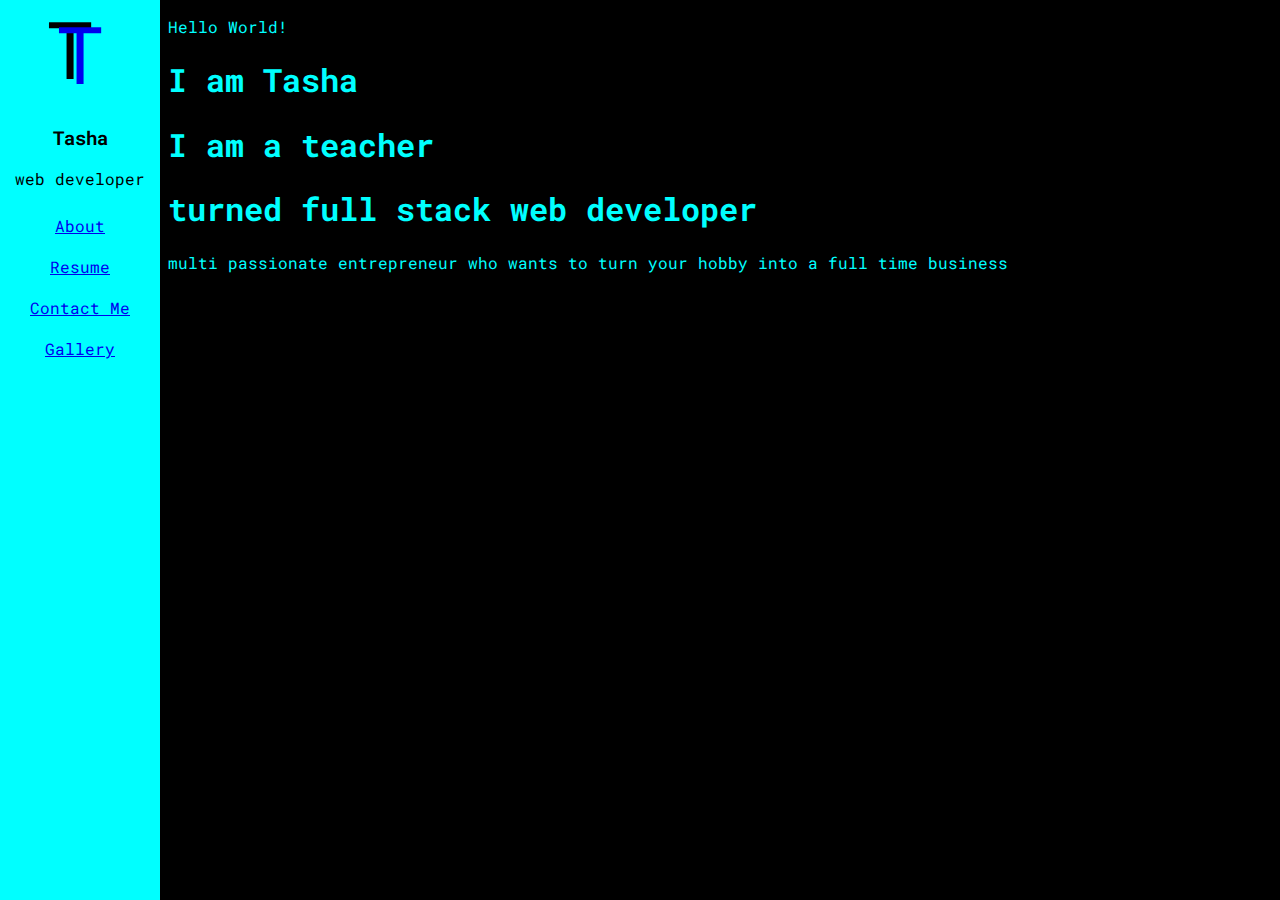
<file: landing/index.html>
<!DOCTYPE html>
<html lang="en">
<head>
    <meta charset="UTF-8">
    <meta http-equiv="X-UA-Compatible" content="IE=edge">
    <meta name="viewport" content="width=device-width, initial-scale=1.0">
    <title>Document</title>
    <link rel="stylesheet" href="landing.css">
    <link rel="preconnect" href="https://fonts.googleapis.com">
    <link rel="preconnect" href="https://fonts.gstatic.com" crossorigin>
    <link href="https://fonts.googleapis.com/css2?family=Roboto+Mono:ital@1&display=swap" rel="stylesheet">
</head>

<body>
    <navbar>
        <section class="landing">
            <a href="../index.html">T</a>
            <h3>Tasha</h3>
            <p>web developer</p>
        </section>
        <section class="navigation">
            <a href="../about/about.html">About</a>
            <a href="../resume/resume.html">Resume</a>
            <a href="../contact/contact.html">Contact Me</a>
            <a href="../gallery/gallery.html">Gallery</a>
            
        </section>
    </navbar>

    <section class="body-container">
        <p>Hello World!</p>
        <h1> I am Tasha</h1>
        <h1> I am a teacher</h1>
        <h1> turned full stack web developer</h1>
        <p> multi passionate entrepreneur who wants to turn your hobby into a full time business</p>
    </section>
    
</body>
</html>










<!-- A Landing page
An About page
A Resume page
A Contact Me page
An image gallery, so to speak, that will serve as your Portfolio Page. It will have thumbnails of all the websites you've built and hosted up to this point, that when clicked they will take you to those websites.
design for phone, tablet, and laptop -->
</file>
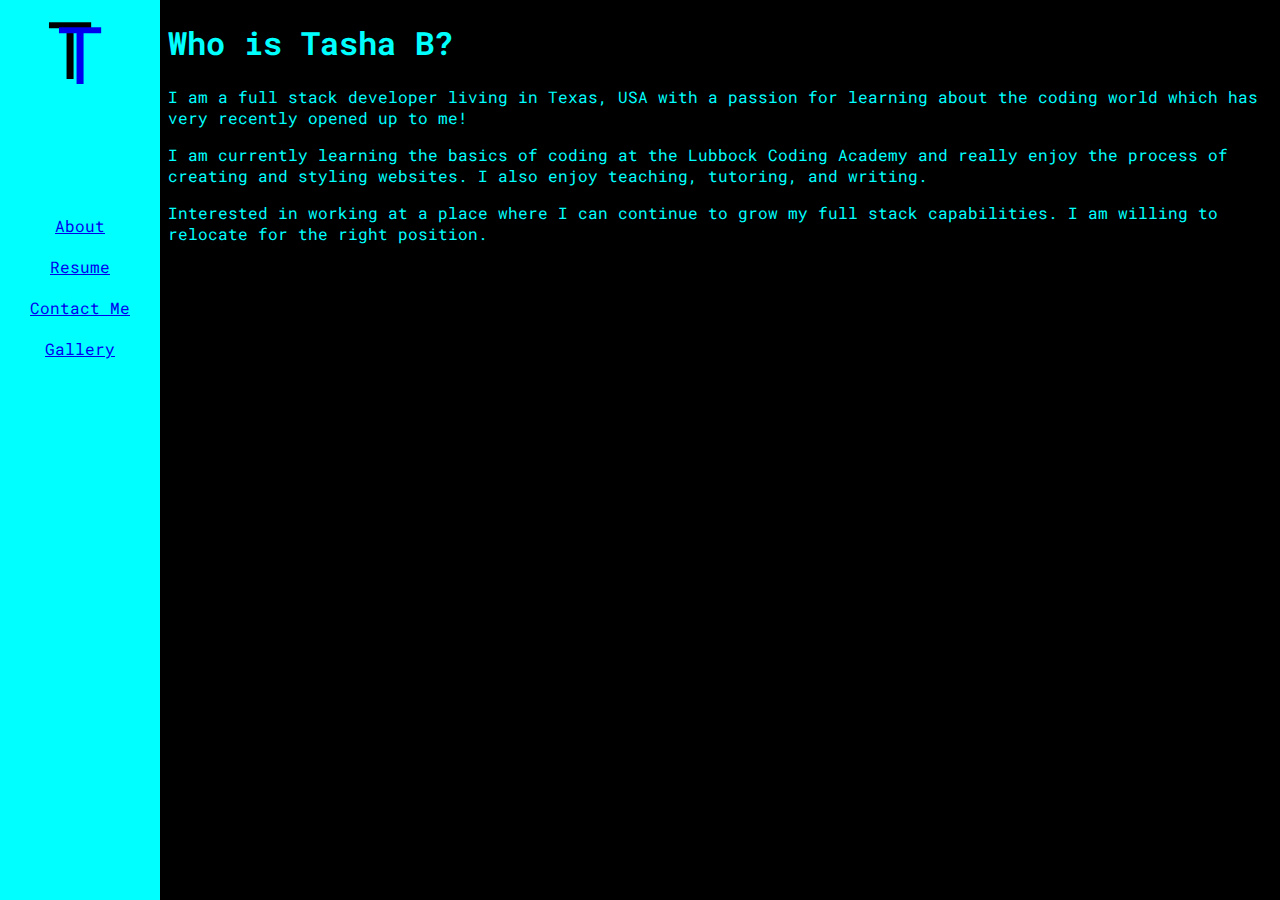
<file: about/about.html>
<!DOCTYPE html>
<html lang="en">
<head>
    <meta charset="UTF-8">
    <meta http-equiv="X-UA-Compatible" content="IE=edge">
    <meta name="viewport" content="width=device-width, initial-scale=1.0">
    <title>Document</title>
    <link rel="preconnect" href="https://fonts.googleapis.com">
    <link rel="preconnect" href="https://fonts.gstatic.com" crossorigin>
    <link href="https://fonts.googleapis.com/css2?family=Roboto+Mono:ital@1&display=swap" rel="stylesheet">
    <link rel="stylesheet" href="./about.css">
</head>
<body>
    <navbar>
        <section class="landing">
            <a href="../landing/index.html">T</a>
            <h3>Tasha</h3>
            <p>web developer</p>
        </section>
        <section class="navigation">
            <a href="./about.html">About</a>
            <a href="../resume/resume.html">Resume</a>
            <a href="../contact/contact.html">Contact Me</a>
            <a href="../gallery/gallery.html">Gallery</a>
            
        </section>
    </navbar> 
    <div class="body-container">
    <h1>
        Who is Tasha B?
    </h1>
    <p> 
        I am a full stack developer living in Texas, USA with a passion for learning about the coding world which has very recently opened up to me!
    </p>
    <p>
        I am currently learning the basics of coding at the Lubbock Coding Academy and really enjoy the process of creating and styling websites. I also enjoy teaching, tutoring, and writing.
    </p>
    <p>
        Interested in working at a place where I can continue to grow my full stack capabilities. I am willing to relocate for the right position.
    </p>
    </div>
    
    
</body>
</html>
</file>
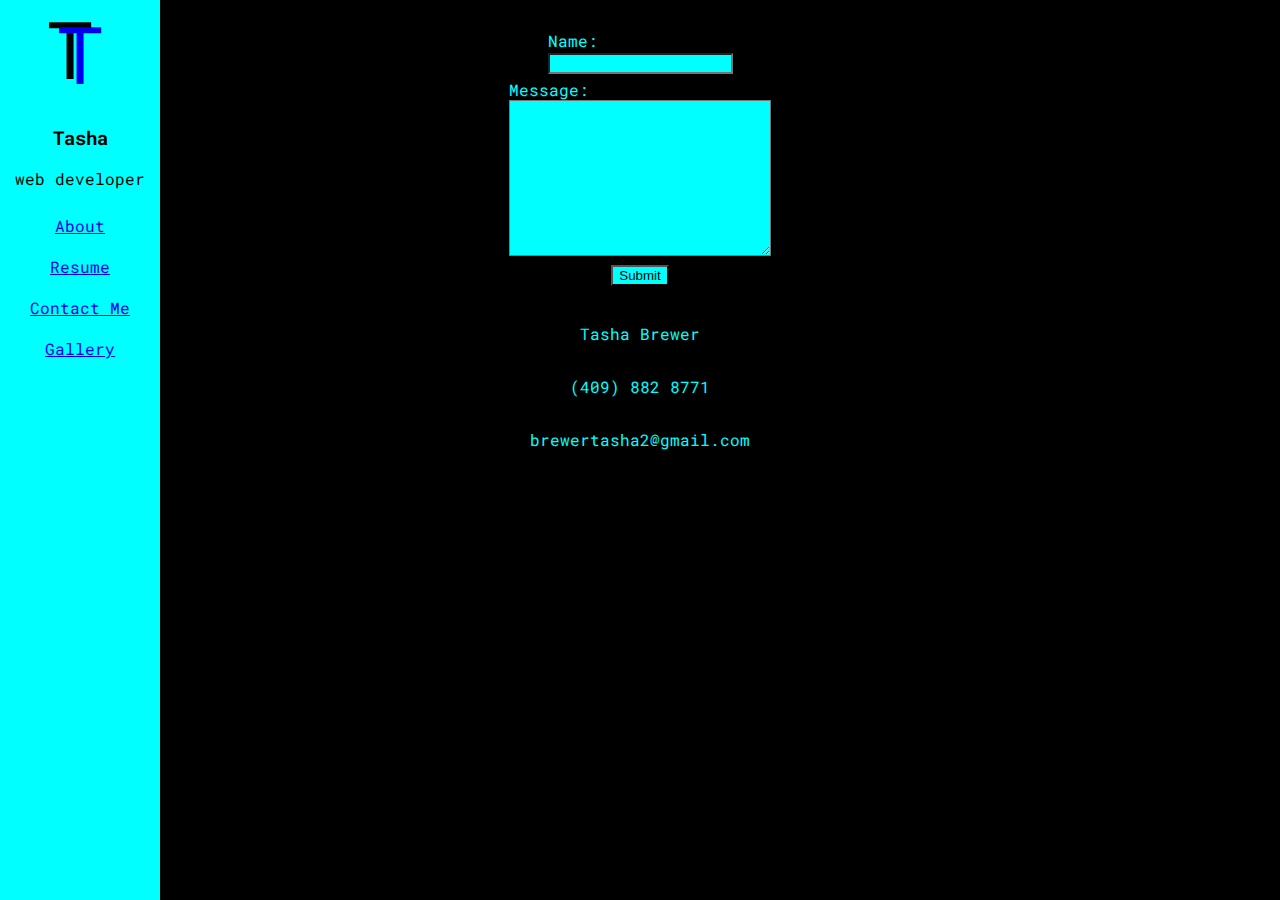
<file: contact/contact.html>
<!DOCTYPE html>
<html lang="en">
<head>
    <meta charset="UTF-8">
    <meta http-equiv="X-UA-Compatible" content="IE=edge">
    <meta name="viewport" content="width=device-width, initial-scale=1.0">
    <title>Document</title>
    <link rel="preconnect" href="https://fonts.googleapis.com">
    <link rel="preconnect" href="https://fonts.gstatic.com" crossorigin>
    <link href="https://fonts.googleapis.com/css2?family=Roboto+Mono:ital@1&display=swap" rel="stylesheet">
    <link rel="stylesheet" href="contact.css">
    
</head>
<body>
    <navbar>
        <section class="landing">
            <a href="../landing/index.html">T</a>
            <h3>Tasha</h3>
            <p>web developer</p>
        </section>
        <section class="navigation">
            <a href="../about/about.html">About</a>
            <a href="../resume/resume.html">Resume</a>
            <a href="./contact.html">Contact Me</a>
            <a href="../gallery/gallery.html">Gallery</a>
            
        </section>
    </navbar>
    <section class="body-container">
        <form action="">
            <label for="name">
                Name:
                <br>
                <input type="text">
            </label>
            <label for="message">
                Message:
                <textarea name="" id="" cols="30" rows="10"></textarea>
            </label>
            <input type="submit">
        </form>
    
        <section class="info">
            <p>Tasha Brewer</p>
            <p>(409) 882 8771</p>
            <p>brewertasha2@gmail.com</p>
        </section>
    </section>
    
</body>
</html>
</file>
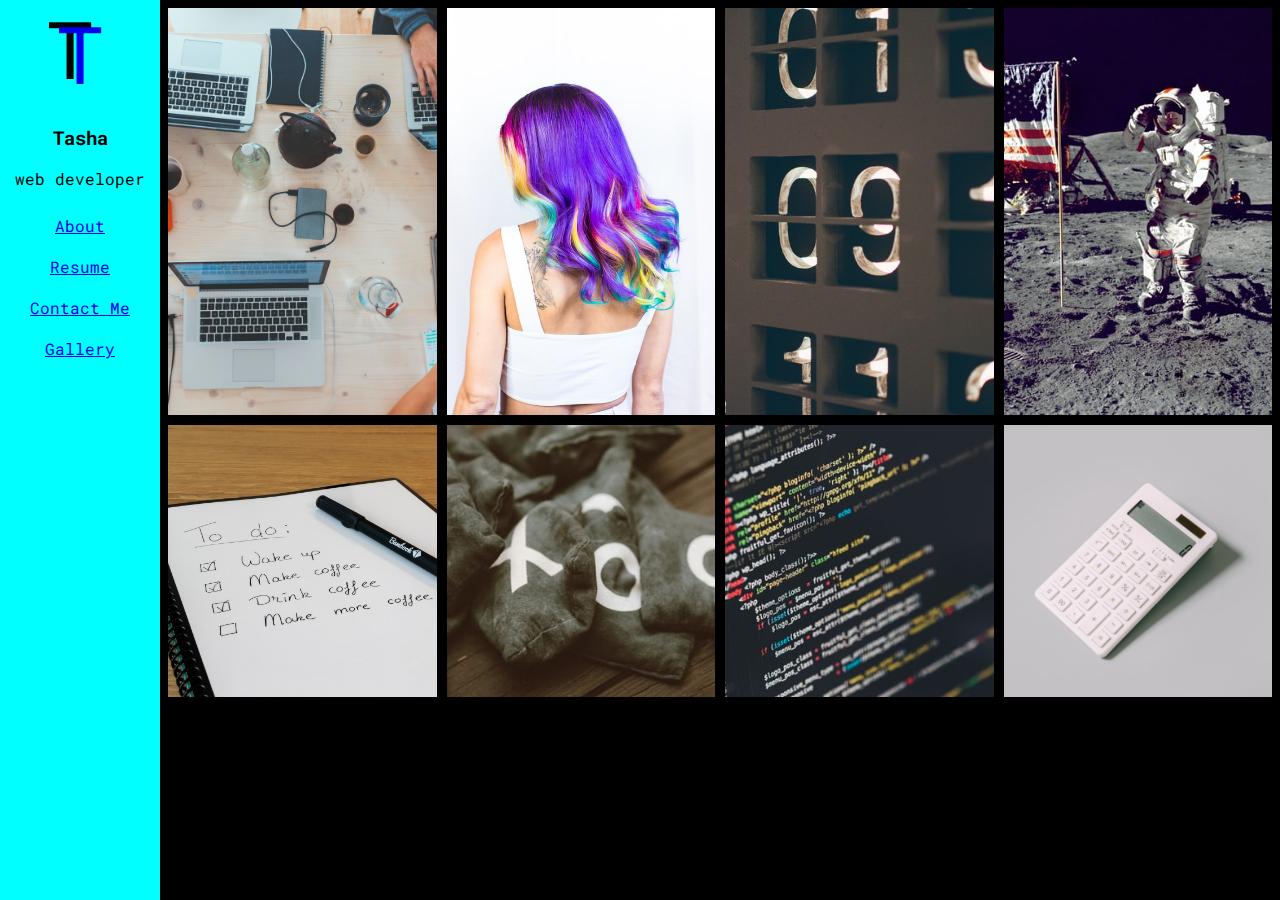
<file: gallery/gallery.html>
<!DOCTYPE html>
<html lang="en">
<head>
    <meta charset="UTF-8">
    <meta http-equiv="X-UA-Compatible" content="IE=edge">
    <meta name="viewport" content="width=device-width, initial-scale=1.0">
    <title>Document</title>
    <link rel="preconnect" href="https://fonts.googleapis.com">
    <link rel="preconnect" href="https://fonts.gstatic.com" crossorigin>
    <link href="https://fonts.googleapis.com/css2?family=Roboto+Mono:ital@1&display=swap" rel="stylesheet">
    <link rel="stylesheet" href="gallery.css">
</head>
<body>
    <navbar>
        <section class="landing">
            <a href="../landing/index.html">T</a>
            <h3>Tasha</h3>
            <p>web developer</p>
        </section>
        <section class="navigation">
            <a href="../about/about.html">About</a>
            <a href="../resume/resume.html">Resume</a>
            <a href="../contact/contact.html">Contact Me</a>
            <a href="./gallery.html">Gallery</a>
            
        </section>
    </navbar>  
    <div class="body-container">

        <section class="image-gallery-container">
            <div class="image-container">
                <a href="https://tbrewer81.github.io/responsive/">
                     <img  src="../1site.jpg"/>
                </a>
            </div>
            <div class="image-container">
                <a href="https://tbrewer81.github.io/checkpoint1/">
                    <img src="../2site.jpg"/>
                    </a>
            </div>
            <div class="image-container">
                <a href="https://tbrewer81.github.io/evenoddlist/">
             <img src="../3site.jpg">
            </a>
            </div>
            <div class="image-container">
                <a href="https://tbrewer81.github.io/NASA-landing-page/">
                <img src="../4site.jpg">
            </a>
            </div>
            <div class="image-container">
                <a href="https://tbrewer81.github.io/Dummy-Data-Todo-List/">
                <img src="../5site.jpg">
                </a>
            </div>
            <div class="image-container">
                <a href="https://tbrewer81.github.io/TicTacToe-101/">
                <img src="../6site.jpg">
            </a>
          </div>
            <div class="image-container">
                <a href="https://tbrewer81.github.io/portfolio-2/">
                <img src="../7site.jpg">
            </a>
            </div>
            <div class="image-container">
                <a href="https://tbrewer81.github.io/calculator-app-101/">
                <img src="../8site.jpg">
            </a>
            </div>
            
        </section>
    </div>

</body>
</html>
</file>
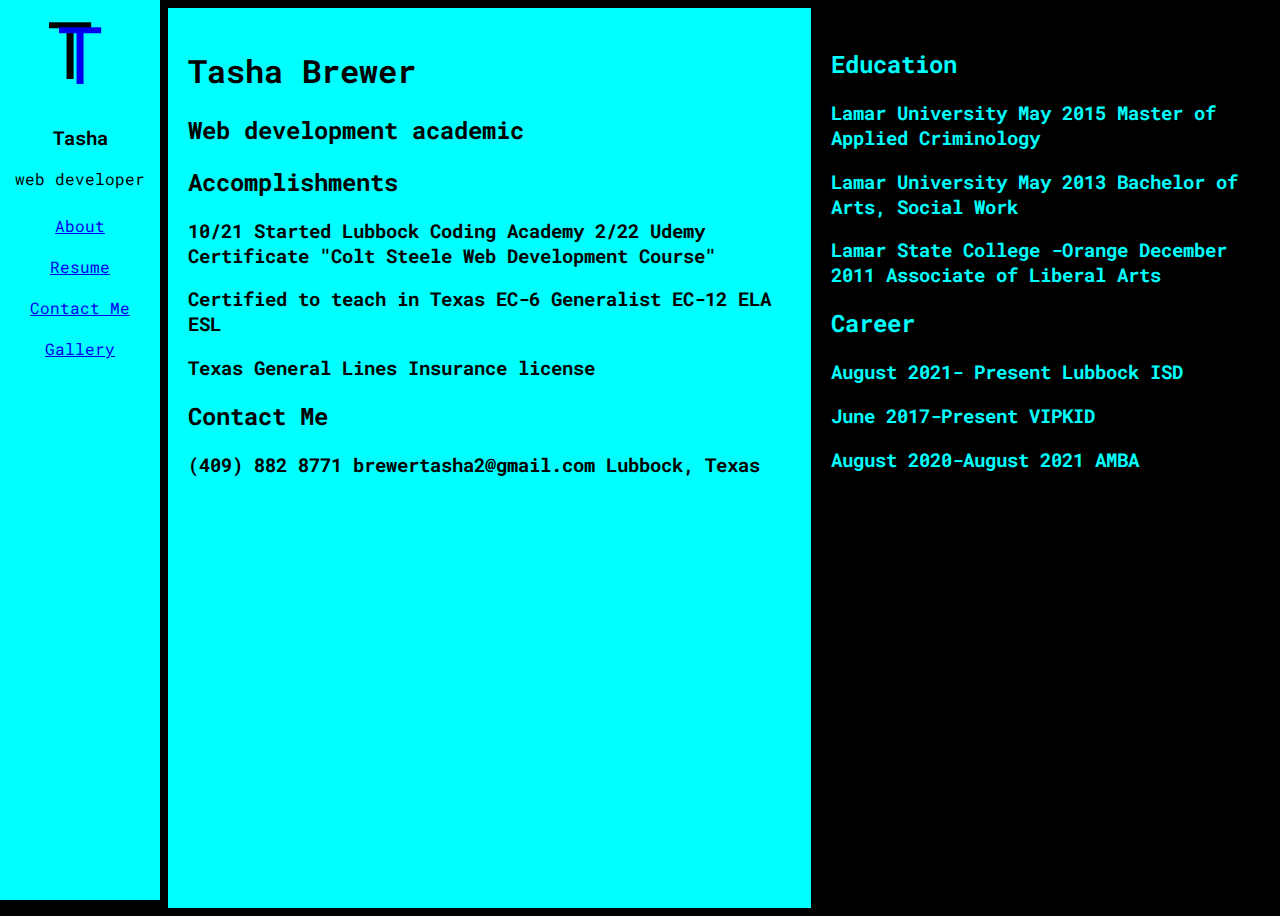
<file: resume/resume.html>
<!DOCTYPE html>
<html lang="en">
<head>
    <meta charset="UTF-8">
    <meta http-equiv="X-UA-Compatible" content="IE=edge">
    <meta name="viewport" content="width=device-width, initial-scale=1.0">
    <title>Document</title>
    <link rel="preconnect" href="https://fonts.googleapis.com">
    <link rel="preconnect" href="https://fonts.gstatic.com" crossorigin>
    <link href="https://fonts.googleapis.com/css2?family=Roboto+Mono:ital@1&display=swap" rel="stylesheet">
    <link rel="stylesheet" href="resume.css">
</head>
<body>
    <navbar>
        <section class="landing">
            <a href="../landing/index.html">T</a>
            <h3>Tasha</h3>
            <p>web developer</p>
        </section>
        <section class="navigation">
            <a href="../about/about.html">About</a>
            <a href="./resume.html">Resume</a>
            <a href="../contact/contact.html">Contact Me</a>
            <a href="../gallery/gallery.html">Gallery</a>
            
        </section>
    </navbar>  
    <div class="main">
        <div class="left">
            <h1> Tasha Brewer</h1>
            <h2> Web development academic</h2>
            <h2>Accomplishments</h2>
            <h3>
                10/21 Started Lubbock Coding Academy
                2/22 Udemy Certificate "Colt Steele Web Development Course"
            </h3>
            <h3>
                Certified to teach in Texas
                EC-6 Generalist
                EC-12 ELA
                ESL
            </h3>
            <h3>
                Texas General Lines Insurance license
            </h3>
            <H2> Contact Me</H2>
            <h3>
                (409) 882 8771
                brewertasha2@gmail.com
                Lubbock, Texas 
            </h3>
        </div>
        <div class="right">
            <h2>
               Education 
            </h2>
            <h3>
                <h3>
                    Lamar University
                    May 2015
                    Master of Applied Criminology
                </h3>
               <h3>
                Lamar University
                May 2013									            
                Bachelor of Arts, Social Work					            
            </h3>

        
            <h3> Lamar State College -Orange			           		            
                December 2011
                Associate of Liberal Arts
            </h3>

                 
            </h3>
            <h2> Career </h2>
            <h3>August 2021- Present 
            Lubbock ISD
        </h3>
        <h3>
            June 2017-Present
            VIPKID
        </h3>
        <h3>
            August 2020-August 2021
            AMBA
        </h3>

            
        </div>
    </div>











    
</body>
</html>
</file>
<file: landing/landing.css>
body{
    font-family: 'Roboto Mono', monospace;
    background-color: black;
}

.landing {
    height: auto;
    margin:0 auto 0 auto;
}

.landing a {
    font-size:80px;
    text-shadow: -10px -5px 0 black;
    display: flex;
    justify-content: center;
    text-decoration: none;
}

navbar {
    display:flex; 
    flex-direction: column;
    height:100vh;
    width:160px;
    position: fixed;
    z-index: 1;
    top:0;
    left:0;
    background-color: aqua;
    text-align: center;
}

.navigation{
    display:flex; flex-direction: column;
}

.navigation a{
    margin:auto;
    padding:10px;
}

.body-container{
    margin-left:160px;
    background-color:black;
    color: aqua;
}





@media (max-width:500px){
    navbar{
        display:flex;
        flex-direction: row;
        height:200px;
        width: 100%;
        position:static
    }
    .body-container{
        margin: 0;
        background-color:black;
        color: aqua;
    }

}
</file>
<file: about/about.css>
body{
    font-family: 'Roboto Mono', monospace;
    background-color:black;
    color:aqua
}

.landing {
    height: auto;
    margin:0 auto 0 auto;

}

.landing a {
    font-size:80px;
    text-shadow: -10px -5px 0 black;
    display: flex;
    justify-content: center;
    text-decoration: none;
    

}

navbar {
    display:flex; 
    flex-direction: column;
    height:100vh;
    width:160px;
    position: fixed;
    z-index: 1;
    top:0;
    left:0;
    background-color: aqua;
    text-align: center;
}

.navigation{
    display:flex; 
    flex-direction: column;
}

.navigation a{
    margin:auto;
    padding:10px;
}

.body-container{
    margin-left: 160px;
}
</file>
<file: contact/contact.css>
body{
    font-family: 'Roboto Mono', monospace;
    background-color: black;
}

.landing {
    height: auto;
    margin:0 auto 0 auto;

}

.landing a {
    font-size:80px;
    text-shadow: -10px -5px 0 black;
    display: flex;
    justify-content: center;
    text-decoration: none;

}

navbar {
    display:flex; 
    flex-direction: column;
    height:100vh;
    width:160px;
    position: fixed;
    z-index: 1;
    top:0;
    left:0;
    background-color: aqua;
    text-align: center;
}

.navigation{
    display:flex; flex-direction: column;
}

.navigation a{
    margin:auto;
    padding:10px;
}

.body-container{
    margin-left:160px;
    color: aqua;
    margin :auto;
}

form{
    display: flex;
    flex-direction: column;
    justify-content: center;
    align-items: center;
    width: 100px;
    margin: 30px auto auto auto;
    
    background-color:black;
    
    gap: 5px;
}
input{ 
    background-color:aqua;
}
textarea{
    background-color:aqua;
}
.info{
    display:flex;
    flex-direction: column;
    justify-content:center;
    margin-top: 50px;
    height: 100px;
    align-items: center;
    color: aqua;
    
}












@media (max-width:500px){
    navbar{
        display:flex;
        flex-direction: row;
        height:200px;
        width: 100%;
        position:static
    }
    .body-container{
        margin: 0;
        background-color:black;
        color: aqua;}

    .info{
        display:flex;
        flex-direction:column;
        height: auto;
    }
    }
</file>
<file: gallery/gallery.css>
body{
    font-family: 'Roboto Mono', monospace;
    background-color: black;
}

.landing {
    height: auto;
    margin:0 auto 0 auto;

}

.landing a {
    font-size:80px;
    text-shadow: -10px -5px 0 black;
    display: flex;
    justify-content: center;
    text-decoration: none;

}

navbar {
    display:flex; 
    flex-direction: column;
    height:100vh;
    width:160px;
    position: fixed;
    z-index: 1;
    top:0;
    left:0;
    background-color: aqua;
    text-align: center;
}

.navigation{
    display:flex; flex-direction: column;
}

.navigation a{
    margin:auto;
    padding:10px;
}
.body-container{
    margin-left: 160px;
}
.image-gallery-container {
    display:grid;
    grid-template-columns: repeat(4, 1fr);
    grid-auto-rows: minmax(200px,auto);
    grid-gap:10px
}
.image-container{
    overflow:hidden;
    width:100%;
    height: 100%;
}
.image-container img{
    object-fit: cover;
    width: 100%;
    height:100%;
    object-position: 50% 50%;
    transition: 3s ease-in-out;
}

.image-container:hover img{
    transform: scale(1.5)
}





@media (max-width:500px){
    navbar{
        display:flex;
        flex-direction: row;
        height:200px;
        width: 100%;
        position:static
    }
    .body-container{
        margin: 0;
        background-color:black;
        color: aqua;
    }
    .image-gallery-container{
        grid-template-columns: repeat(2,1fr);
    }
}
</file>
<file: resume/resume.css>
body{
    font-family: 'Roboto Mono', monospace;
    background-color: black;
}

.landing {
    height: auto;
    margin:0 auto 0 auto;

}

.landing a {
    font-size:80px;
    text-shadow: -10px -5px 0 black;
    display: flex;
    justify-content: center;
    text-decoration: none;
}

navbar {
    display:flex; 
    flex-direction: column;
    height:100vh;
    width:160px;
    position: fixed;
    z-index: 1;
    top:0;
    left:0;
    background-color: aqua;
    text-align: center;
}

.navigation{
    display:flex; 
    flex-direction:column;
}

.navigation a{
    margin:auto;
    padding:10px;
}

.main {
    display:flex;
    margin-left:160px;
    height:100vh;
}

.left {background-color: aqua;
         padding: 20px}

.right {background-color:black;
    color:aqua;
    padding:20px;
} 






@media (max-width:500px){
   
    navbar{
        display:flex;
        flex-direction: row;
        height:200px;
        width: 100%;
        position:static
    }
   
    .body-container{
        margin: 0;
        background-color:black;
        color: aqua;
    }
   
    .main {
        margin-left:0;
        display:flex;
        flex-direction:column;
        height: auto;
    }
}
</file>
